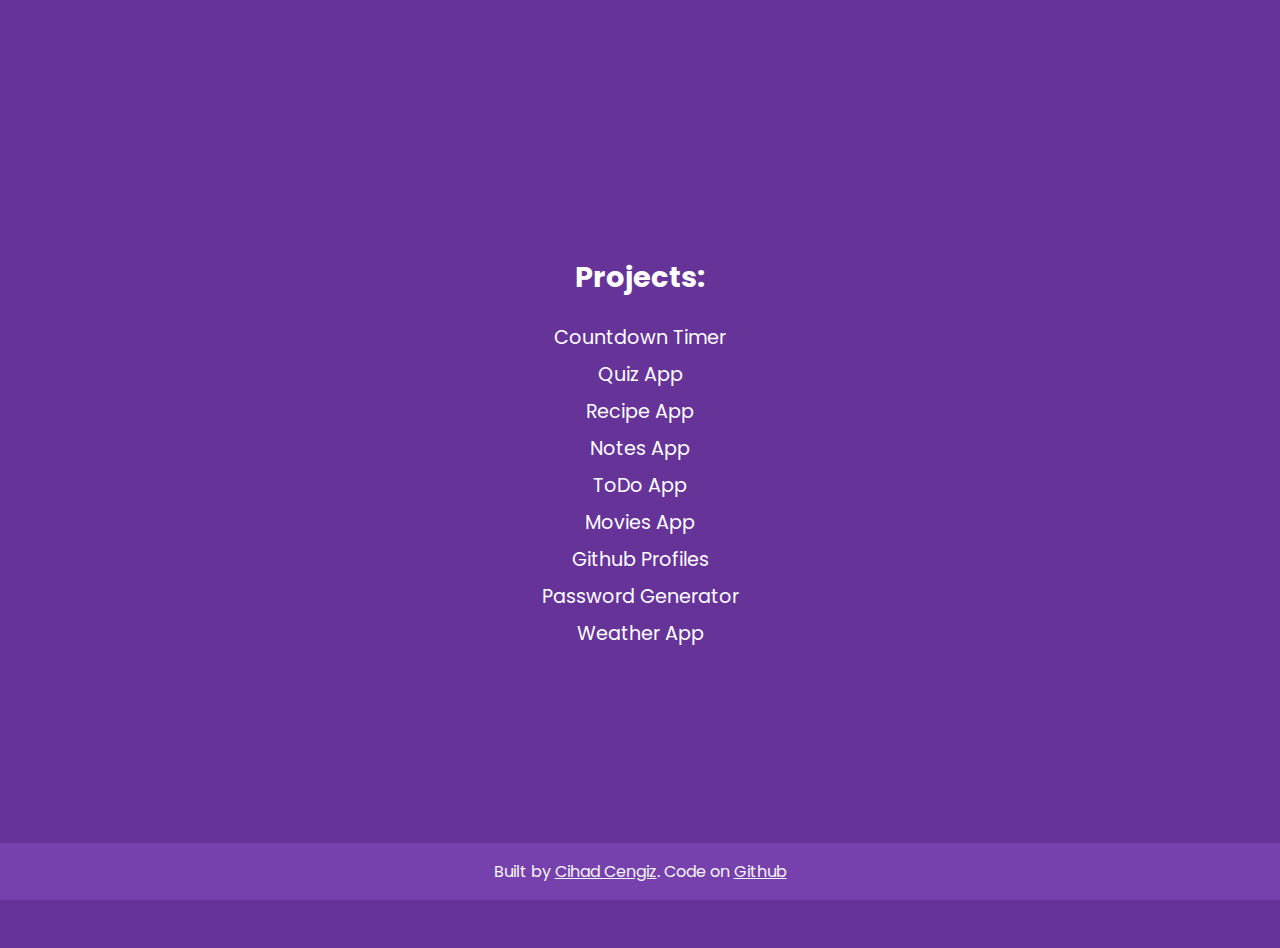
<file: index.html>
<!DOCTYPE html>
<html lang="en">
    <head>
        <meta charset="UTF-8" />
        <meta name="viewport" content="width=device-width, initial-scale=1.0" />
        <title>Javascript Projects</title>
        <link rel="stylesheet" href="style.css" />
    </head>
    <body>
        <h3>Projects:</h3>
        <ul>
            <li>
                <a target="_blank" href="countdown-timer/index.html"
                    >Countdown Timer</a
                >
            </li>
            <li><a target="_blank" href="quiz-app/index.html">Quiz App</a></li>
            <li>
                <a target="_blank" href="recipe-app/index.html">Recipe App</a>
            </li>
            <li>
                <a target="_blank" href="notes-app/index.html">Notes App</a>
            </li>
            <li><a target="_blank" href="todo-app/index.html">ToDo App</a></li>
            <li>
                <a target="_blank" href="movie-app/index.html">Movies App</a>
            </li>
            <li>
                <a target="_blank" href="github-profiles/index.html">Github Profiles</a>
            </li>
            <li>
                <a target="_blank" href="password-generator/index.html"
                    >Password Generator</a
                >
            </li>
            <li>
                <a target="_blank" href="weather-app/index.html">Weather App</a>
            </li>
        </ul>

        <footer>
            Built by
            <a target="_blank" href="https://cihadcengiz.github.io">Cihad Cengiz</a>.
            Code on
            <a
                target="_blank"
                href="https://github.com/CihadCengiz/jsprojects"
                >Github</a
            >
        </footer>
    </body>
</html>
</file>
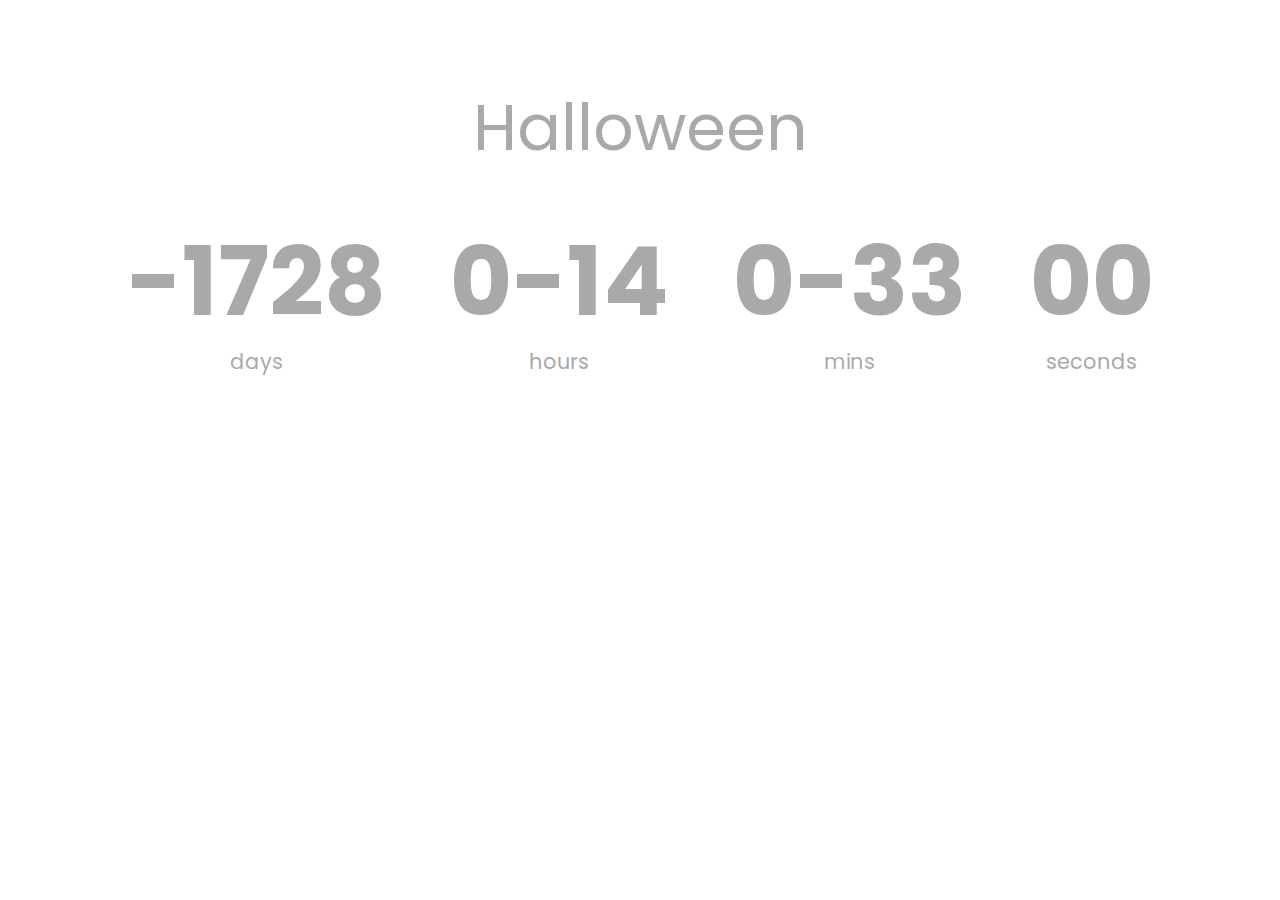
<file: countdown-timer/index.html>
<!DOCTYPE html>
<html lang="en">
    <head>
        <meta charset="UTF-8">
        <meta name="viewport"
        content="width=device-width,
        initial-scale=1.0">
        <title>Countdown Timer</title>
        <link rel="stylesheet" href="style.css">
        <script src="script.js" defer></script>
    </head>
    <body>
        <h1>Halloween</h1>
        <div class="countdown-container">
            <div class="countdown-el days-c">
                <p class="big-text" id="days">0</p>
                <span>days</span>
            </div>
        <div class="countdown-container">
            <div class="countdown-el hours-c">
                <p class="big-text" id="hours">0</p>
                <span>hours</span>
        </div>
        <div class="countdown-container">
            <div class="countdown-el mins-c">
                <p class="big-text" id="mins">0</p>
                <span>mins</span>
            </div>
        <div class="countdown-container">
            <div class="countdown-el seconds-c">
                <p class="big-text" id="seconds">0</p>
                <span>seconds</span>
            </div>
        </div>
    </body>
</html>
</file>
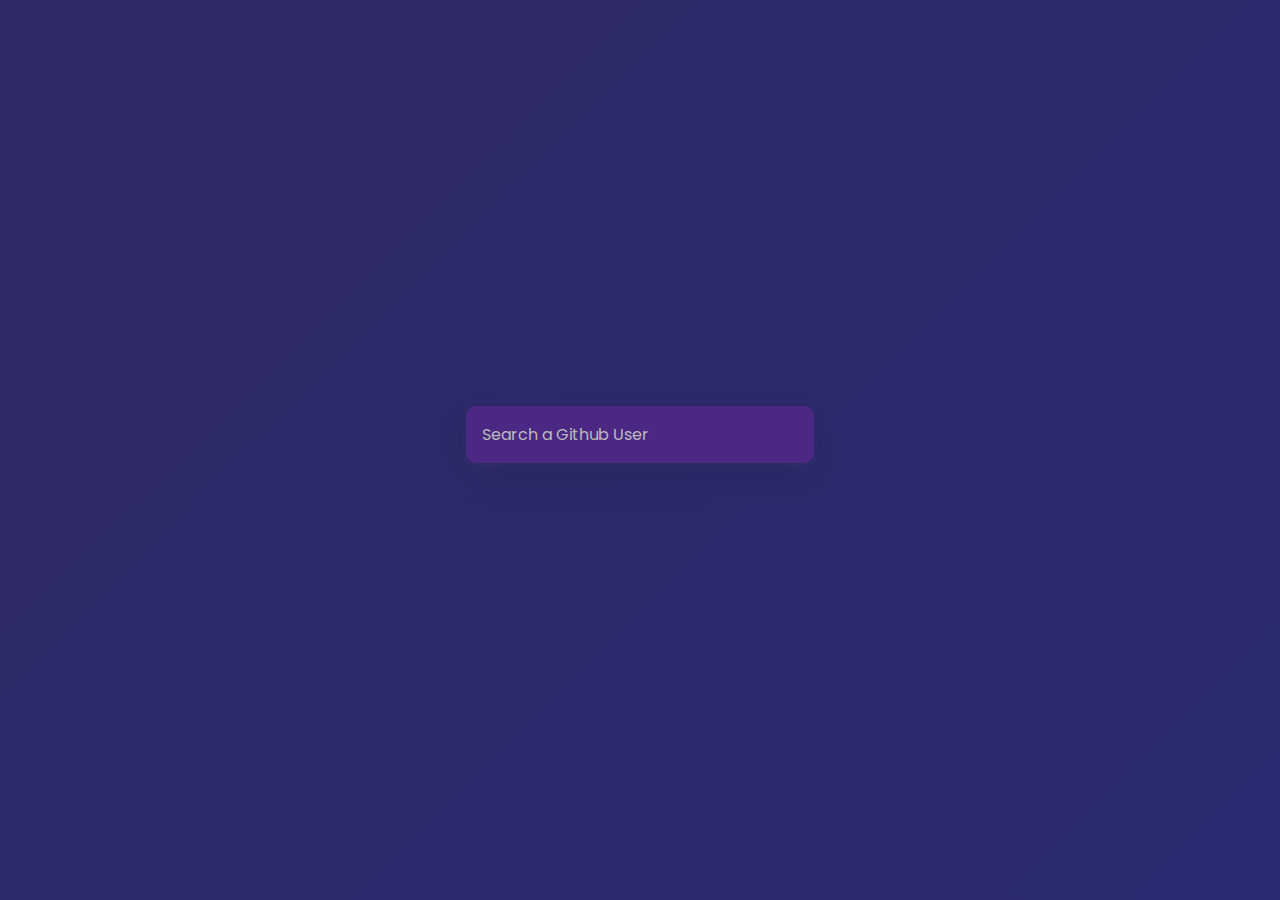
<file: github-profiles/index.html>
<!DOCTYPE html>
<html lang="en">
    <head>
        <meta charset="UTF-8" />
        <meta name="viewport" content="width=device-width, initial-scale=1.0" />
        <title>Github Profiles</title>
        <link rel="stylesheet" href="style.css" />
        <script src="script.js" defer></script>
    </head>
    <body>
        <form id="form">
            <input type="text" id="search" placeholder="Search a Github User" />
        </form>
        <main id="main"></main>
    </body>
</html>
</file>
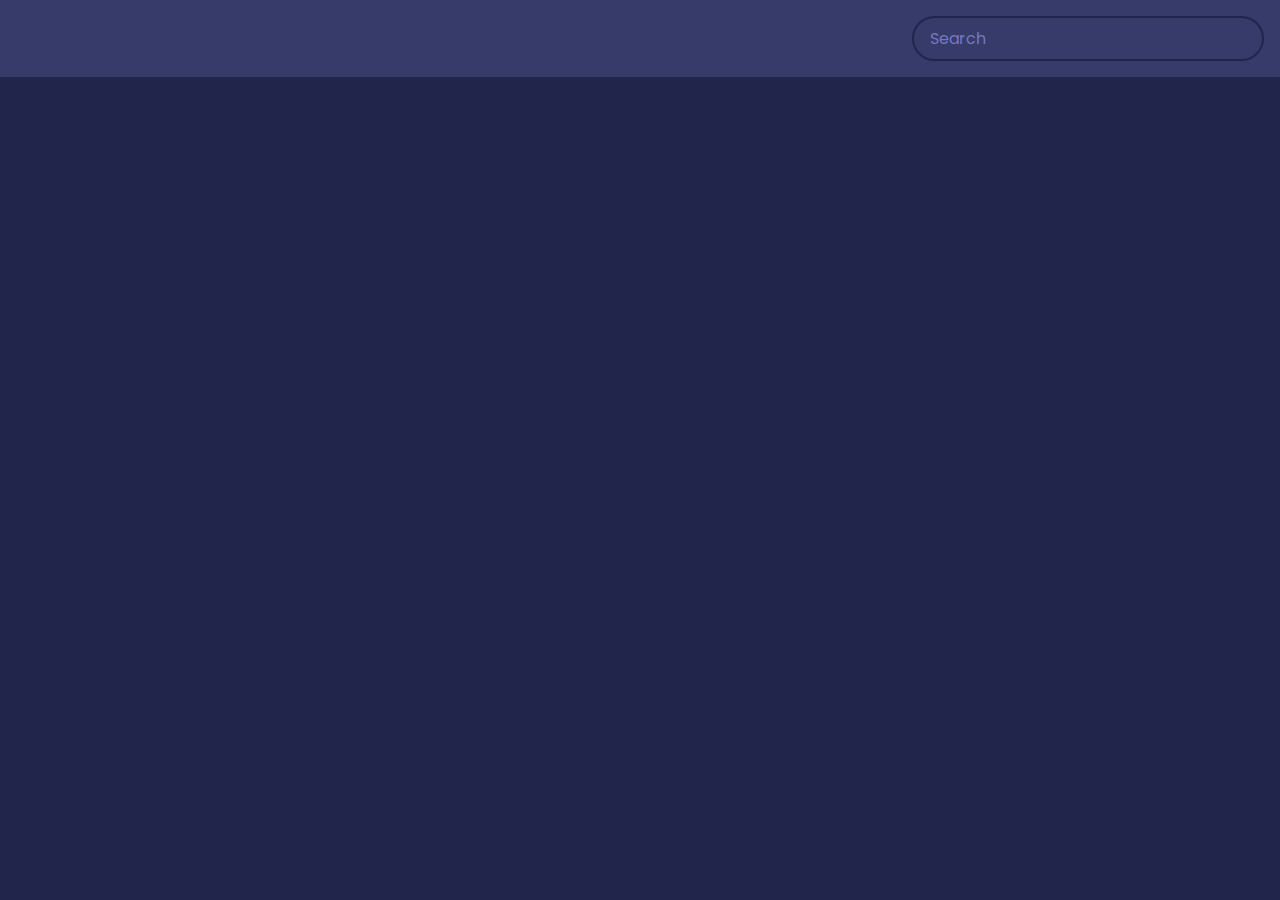
<file: movie-app/index.html>
<!DOCTYPE html>
<html lang="en">
    <head>
        <meta charset="UTF-8" />
        <meta name="viewport" content="width=device-width, initial-scale=1.0" />
        <title>Movies App</title>
        <link rel="stylesheet" href="style.css" />
        <script src="script.js" defer></script>
    </head>
    <body>
        <header>
            <form id="form">
                <input
                    type="text"
                    id="search"
                    placeholder="Search"
                    class="search"
                />
            </form>
        </header>
        <main id="main"></main>
    </body>
</html>
</file>
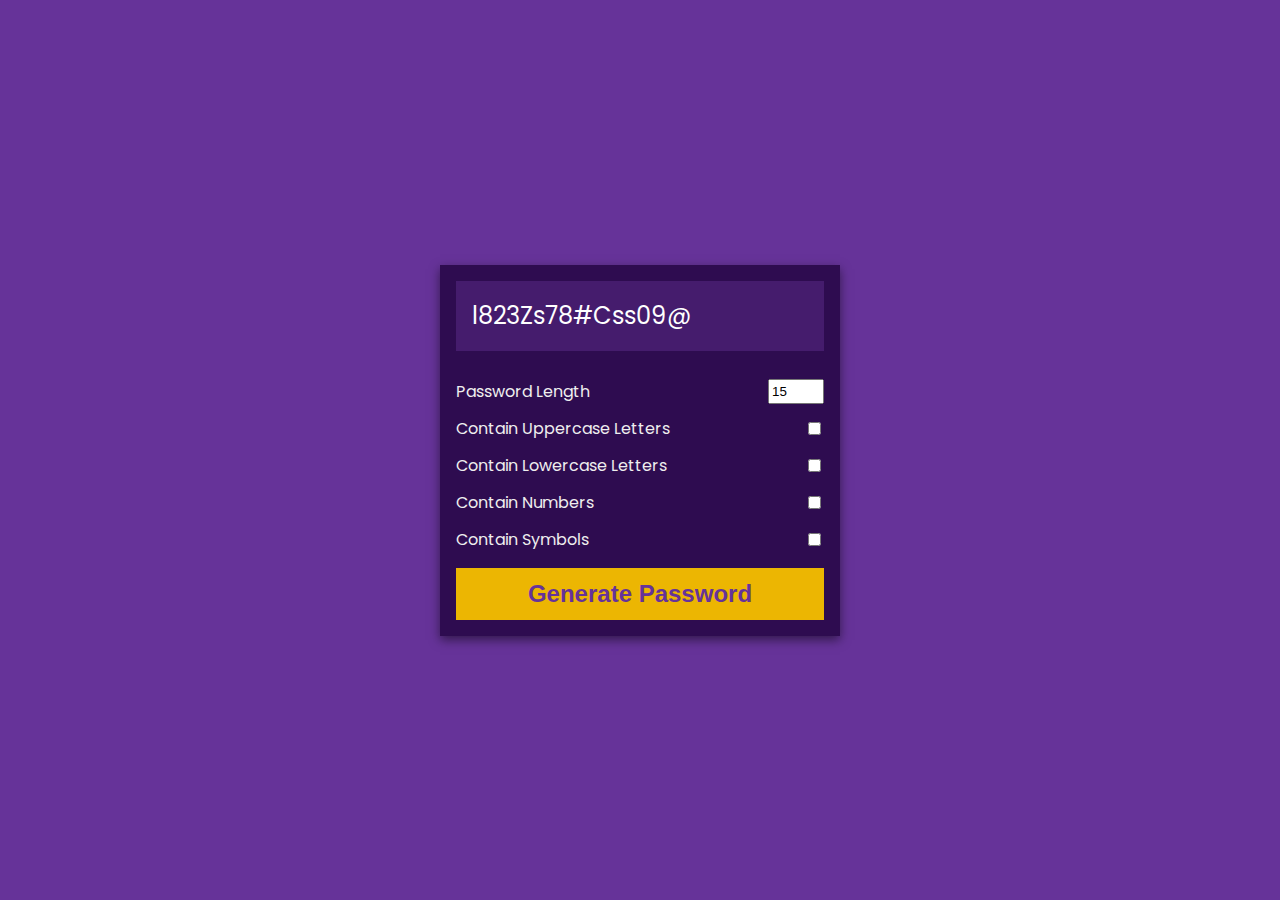
<file: password-generator/index.html>
<!DOCTYPE html>
<html lang="en">
    <head>
        <meta charset="UTF-8" />
        <meta name="viewport" content="width=device-width, initial-scale=1.0" />
        <title>Password Generator</title>
        <link rel="stylesheet" href="style.css" />
        <script src="script.js" defer></script>
    </head>
    <body>
        <div class="pw-container">
            <div class="pw-header">
                <div class="pw">
                    <span id="pw">l823Zs78#Css09@</span>
                    <button id="copy">Copy</button>
                </div>
            </div>
            <div class="pw-body">
                <div class="form-control">
                    <label for="len">Password Length</label>
                    <input id="len" value="15" type="number" min="2" max="30" />
                </div>
                <div class="form-control">
                    <label for="upper">Contain Uppercase Letters</label>
                    <input id="upper" type="checkbox" />
                </div>
                <div class="form-control">
                    <label for="lower">Contain Lowercase Letters</label>
                    <input id="lower" type="checkbox" />
                </div>
                <div class="form-control">
                    <label for="number">Contain Numbers</label>
                    <input id="number" type="checkbox" />
                </div>
                <div class="form-control">
                    <label for="symbol">Contain Symbols</label>
                    <input id="symbol" type="checkbox" />
                </div>
                <button class="generate" id="generate">
                    Generate Password
                </button>
            </div>
        </div>
    </body>
</html>
</file>
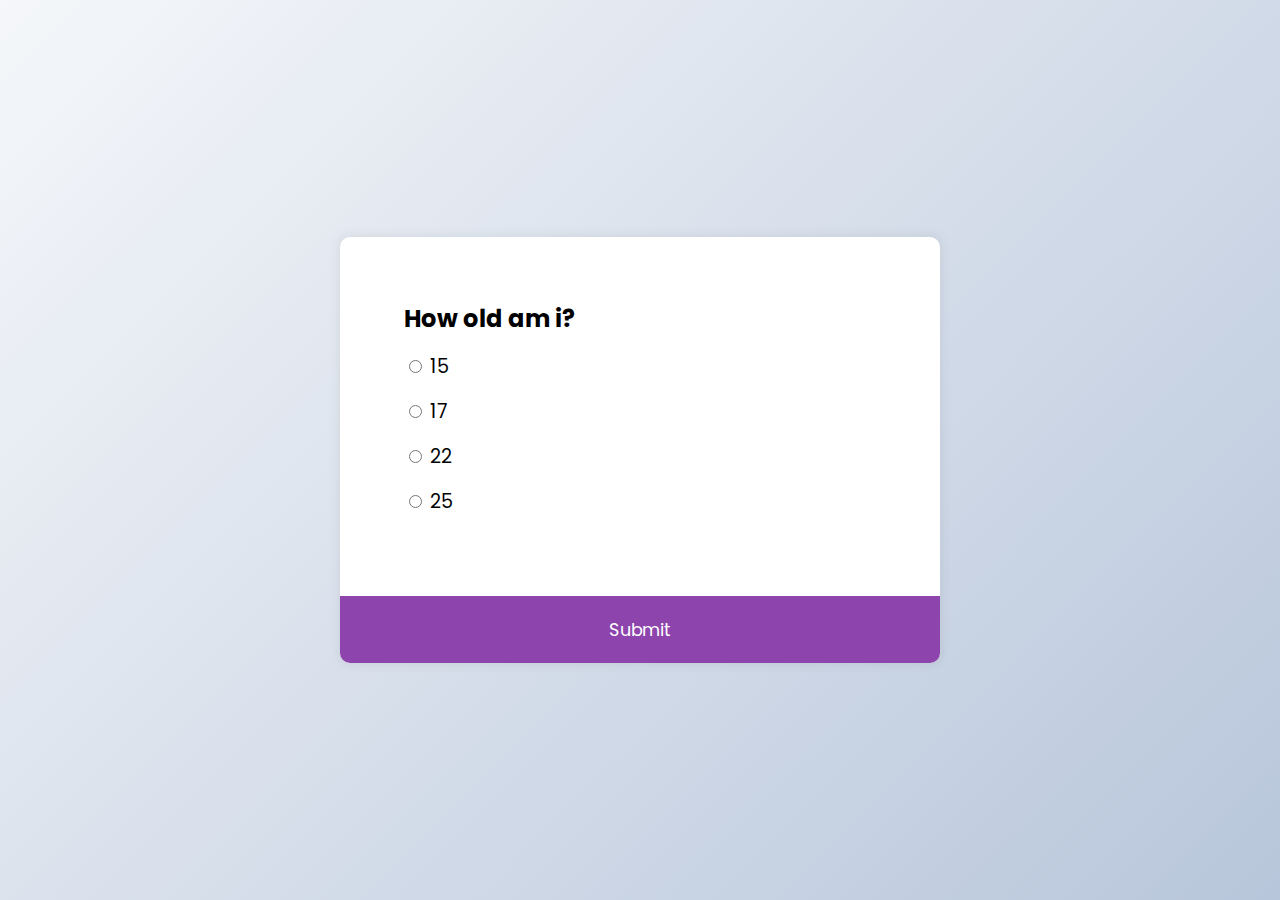
<file: quiz-app/index.html>
<!DOCTYPE html>
<html lang="en">
    <head>
        <meta charset="UTF-8" />
        <meta name="viewport" content="width=device-width, initial-scale=1.0" />
        <title>Quiz App</title>
        <link rel="stylesheet" href="style.css" />
        <script src="script.js" defer></script>
    </head>
    <body>
        <div class="quiz-container" id="quiz">
            <div class="quiz-header">
                <h2 id="question">Question text</h2>
                <ul>
                    <li>
                        <input
                            type="radio"
                            id="a"
                            name="answer"
                            class="answer"
                        />
                        <label id="a_text" for="a">Question</label>
                    </li>
                    <li>
                        <input
                            type="radio"
                            id="b"
                            name="answer"
                            class="answer"
                        />
                        <label id="b_text" for="b">Question</label>
                    </li>
                    <li>
                        <input
                            type="radio"
                            id="c"
                            name="answer"
                            class="answer"
                        />
                        <label id="c_text" for="c">Question</label>
                    </li>
                    <li>
                        <input
                            type="radio"
                            id="d"
                            name="answer"
                            class="answer"
                        />
                        <label id="d_text" for="d">Question</label>
                    </li>
                </ul>
            </div>
            <button id="submit">Submit</button>
        </div>
    <!-- Code injected by live-server -->
<script type="text/javascript">
	// <![CDATA[  <-- For SVG support
	if ('WebSocket' in window) {
		(function () {
			function refreshCSS() {
				var sheets = [].slice.call(document.getElementsByTagName("link"));
				var head = document.getElementsByTagName("head")[0];
				for (var i = 0; i < sheets.length; ++i) {
					var elem = sheets[i];
					var parent = elem.parentElement || head;
					parent.removeChild(elem);
					var rel = elem.rel;
					if (elem.href && typeof rel != "string" || rel.length == 0 || rel.toLowerCase() == "stylesheet") {
						var url = elem.href.replace(/(&|\?)_cacheOverride=\d+/, '');
						elem.href = url + (url.indexOf('?') >= 0 ? '&' : '?') + '_cacheOverride=' + (new Date().valueOf());
					}
					parent.appendChild(elem);
				}
			}
			var protocol = window.location.protocol === 'http:' ? 'ws://' : 'wss://';
			var address = protocol + window.location.host + window.location.pathname + '/ws';
			var socket = new WebSocket(address);
			socket.onmessage = function (msg) {
				if (msg.data == 'reload') window.location.reload();
				else if (msg.data == 'refreshcss') refreshCSS();
			};
			if (sessionStorage && !sessionStorage.getItem('IsThisFirstTime_Log_From_LiveServer')) {
				console.log('Live reload enabled.');
				sessionStorage.setItem('IsThisFirstTime_Log_From_LiveServer', true);
			}
		})();
	}
	else {
		console.error('Upgrade your browser. This Browser is NOT supported WebSocket for Live-Reloading.');
	}
	// ]]>
</script></body>
</html>
</file>
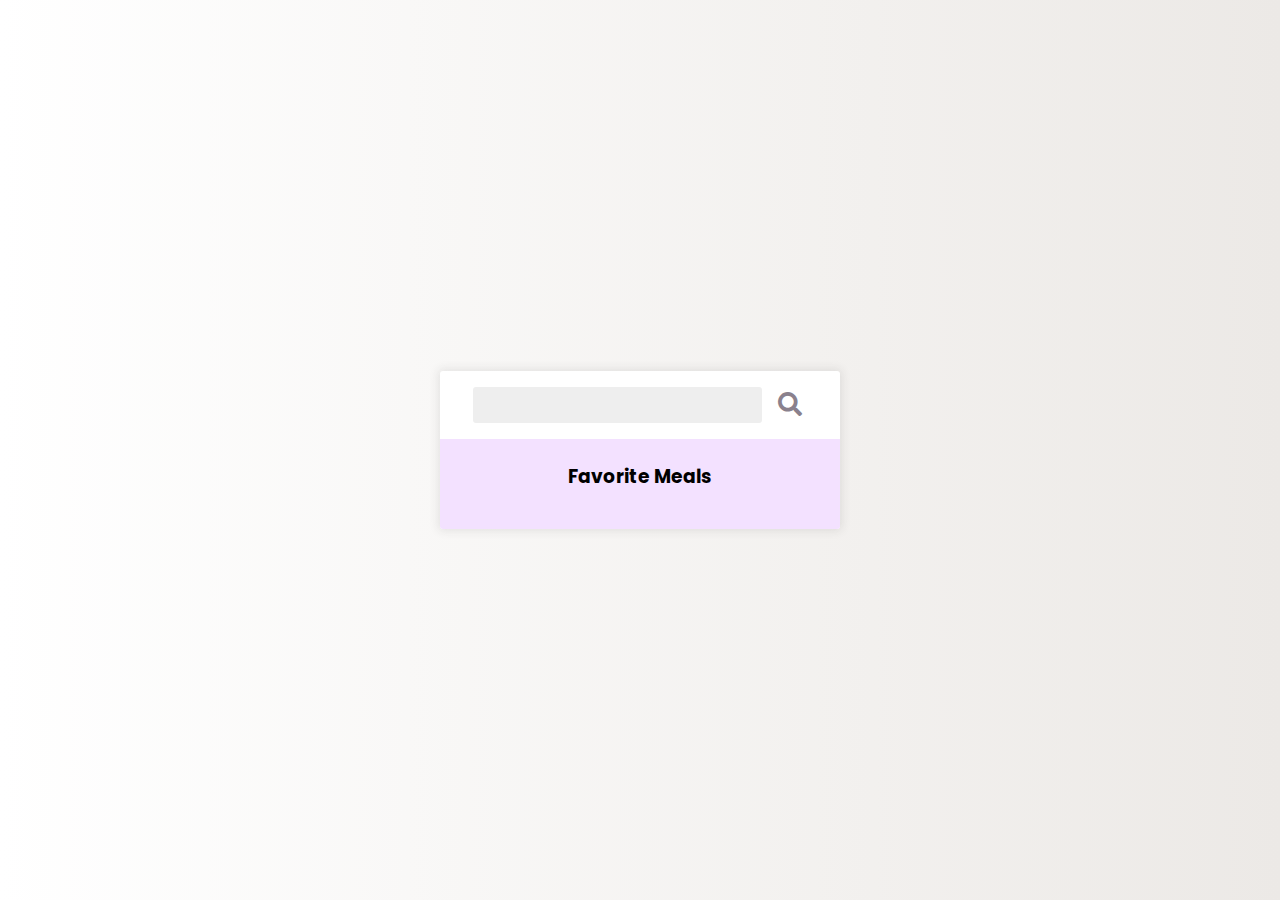
<file: recipe-app/index.html>
<!DOCTYPE html>
<html lang="en">
    <head>
        <meta charset="UTF-8" />
        <meta name="viewport" content="width=device-width, initial-scale=1.0" />
        <title>Recipes App</title>
        <link
            rel="stylesheet"
            href="https://cdnjs.cloudflare.com/ajax/libs/font-awesome/5.14.0/css/all.min.css"
        />
        <link rel="stylesheet" href="style.css" />
        <script src="script.js" defer></script>
    </head>
    <body>
        <div class="mobile-container">
            <header>
                <input type="text" id="search-term" />
                <button id="search"><i class="fas fa-search"></i></button>
            </header>
            <div class="fav-container">
                <h3>Favorite Meals</h3>
                <ul class="fav-meals" id="fav-meals"></ul>
            </div>
            <div class="meals" id="meals"></div>
        </div>

        <div class="popup-container hidden" id="meal-popup">
            <div class="popup">
                <button id="close-popup" class="close-popup">
                    <i class="fas fa-times"></i>
                </button>
                <div class="meal-info" id="meal-info"></div>
            </div>
        </div>
    </body>
</html>
</file>
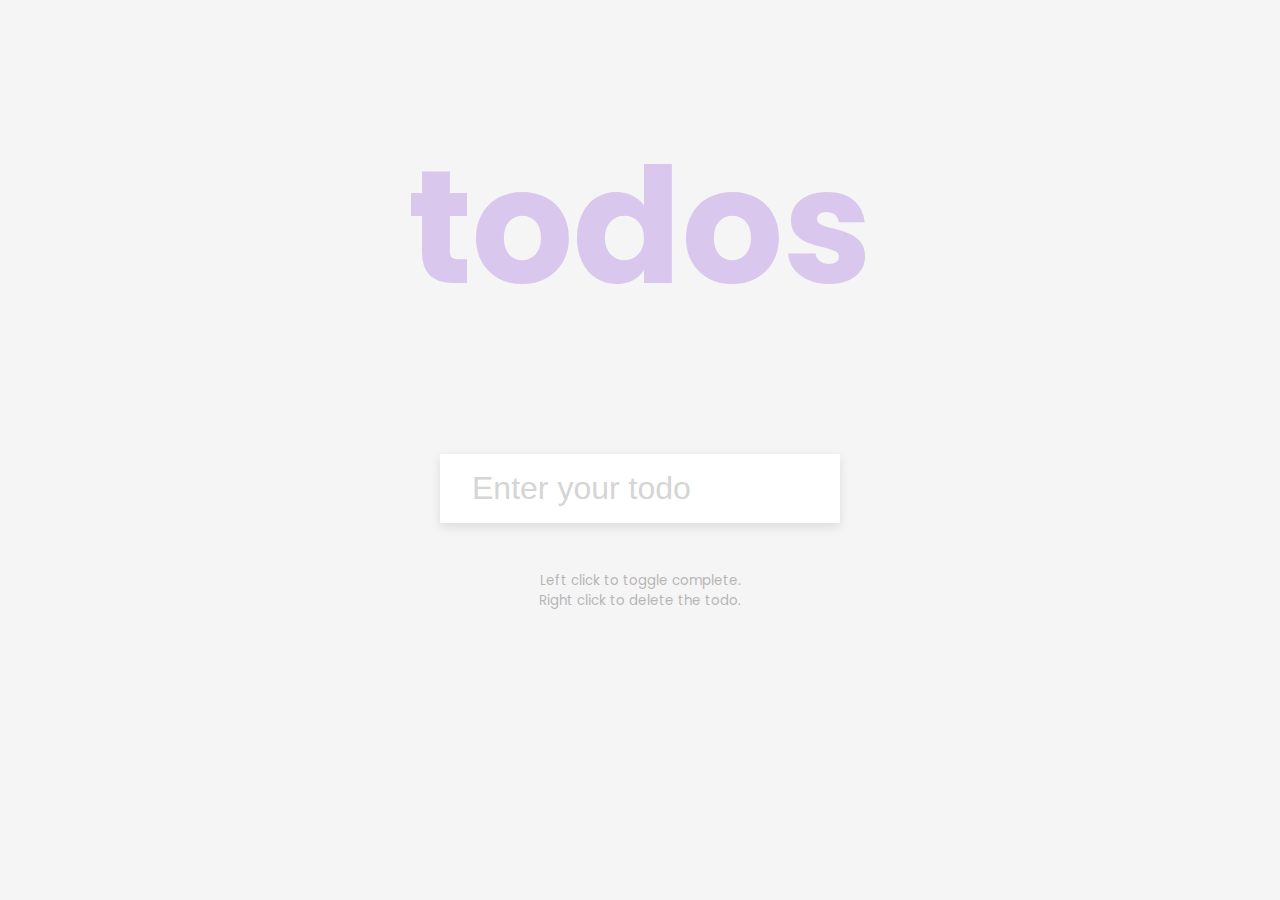
<file: todo-app/index.html>
<!DOCTYPE html>
<html lang="en">
    <head>
        <meta charset="UTF-8" />
        <meta name="viewport" content="width=device-width, initial-scale=1.0" />
        <title>ToDo App</title>
        <link rel="stylesheet" href="style.css" />
        <script src="script.js" defer></script>
    </head>
    <body>
        <h1>todos</h1>
        <form id="form">
            <input
                type="text"
                id="input"
                class="input"
                placeholder="Enter your todo"
                autocomplete="off"
            />
            <ul class="todos" id="todos"></ul>
        </form>
        <small
            >Left click to toggle complete. <br />Right click to delete the
            todo.</small
        >
    </body>
</html>
</file>
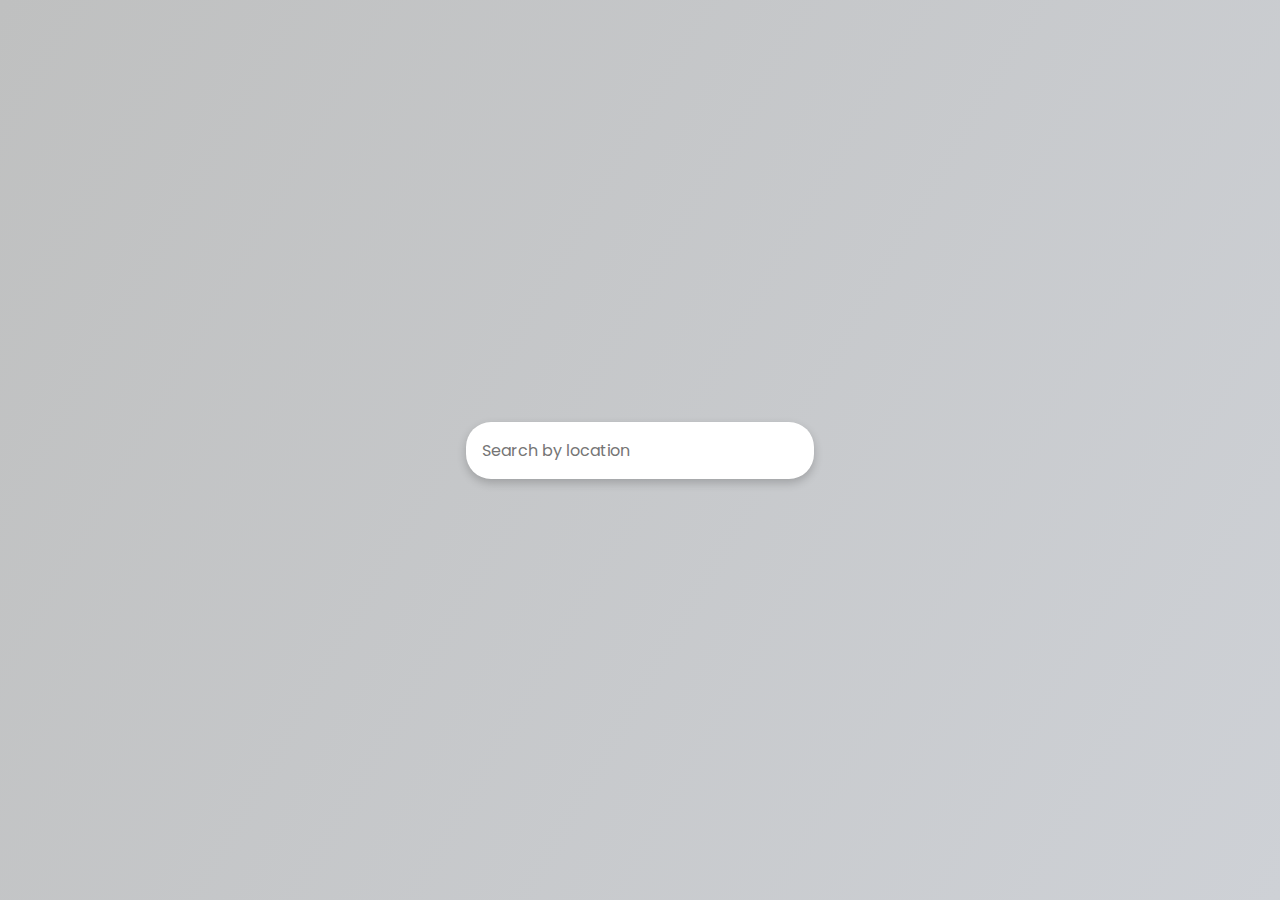
<file: weather-app/index.html>
<!DOCTYPE html>
<html lang="en">
    <head>
        <meta charset="UTF-8" />
        <meta name="viewport" content="width=device-width, initial-scale=1.0" />
        <title>Weather App</title>
        <link rel="stylesheet" href="style.css" />
        <script src="script.js" defer></script>
    </head>
    <body>
        <form id="form">
            <input
                type="text"
                id="search"
                placeholder="Search by location"
                autocomplete="off"
            />
        </form>
        <main id="main"></main>
    </body>
</html>
</file>
<file: style.css>
@import url("https://fonts.googleapis.com/css2?family=Poppins:wght@200;400;600&display=swap");

* {
    box-sizing: border-box;
}

body {
    background-color: rebeccapurple;
    display: flex;
    flex-direction: column;
    align-items: center;
    justify-content: center;
    font-family: "Poppins", sans-serif;
    margin: 0 0 3rem;
    min-height: 100vh;
}

h3 {
    color: #fff;
    font-size: 1.8rem;
    margin-bottom: 0;
}

ul {
    list-style-type: none;
    padding: 0;
}

li {
    margin: 0.5rem 0;
    text-align: center;
}

li a {
    color: #fff;
    font-size: 1.2rem;
    text-decoration: none;
}

footer {
    background-color: rgb(119, 65, 173);
    color: #f5f5f5;
    padding: 1rem;
    text-align: center;
    position: fixed;
    bottom: 0;
    width: 100%;
}

footer a {
    color: #f5f5f5;
}
</file>
<file: countdown-timer/style.css>
@import url('https://fonts.googleapis.com/css2?family=Poppins:wght@200;400;600&display=swap');

* {
    box-sizing: border-box;
}

body {
    margin: 0;
    color: darkgray;
    font-family: 'Poppins', sans-serif;
    background-image: url('https://images.unsplash.com/photo-1477516561410-f0b5dd8319e4?ixid=MXwxMjA3fDB8MHxwaG90by1wYWdlfHx8fGVufDB8fHw%3D&ixlib=rb-1.2.1&auto=format&fit=crop&w=889&q=80');
    min-height: 100vh;
    background-size: cover;
    background-position: center center;
    display: flex;
    flex-direction: column;
    align-items: center;
}

h1 {
    font-size: 4rem;
    margin-top: 5rem;
    font-weight: normal;
}

.countdown-container {
    display: flex;
    flex-wrap: wrap;
    justify-content: center;
}

.big-text {
    font-weight: bold;
    font-size: 6rem;
    line-height: 1;
    margin: 1rem 2rem;

}

.countdown-el {
    text-align: center;
}

.countdown-el span {
    font-size: 1.3rem;
}
</file>
<file: github-profiles/style.css>
@import url("https://fonts.googleapis.com/css2?family=Poppins:wght@200;400;600&display=swap");

* {
    box-sizing: border-box;
}

body {
    background-color: #2a2a72;
    background-image: linear-gradient(315deg, #2a2a72 0%, #2e2a68 74%);
    display: flex;
    flex-direction: column;
    align-items: center;
    justify-content: center;
    font-family: "Poppins", sans-serif;
    margin: 0;
    min-height: 100vh;
}

input {
    background-color: #4c2885;
    border-radius: 10px;
    border: none;
    box-shadow: 0 5px 10px rgba(154, 160, 185, 0.05),
        0 15px 40px rgba(0, 0, 0, 0.1);
    color: white;
    font-family: inherit;
    font-size: 1rem;
    padding: 1rem;
    margin-bottom: 2rem;
}

input::placeholder {
    color: #bbb;
}

input:focus {
    outline: none;
}

.card {
    background-color: #4c2885;
    background-image: linear-gradient(315deg, #4c2885 0%, #4c11ac 100%);
    border-radius: 20px;
    box-shadow: 0 5px 10px rgba(154, 160, 185, 0.05),
        0 15px 40px rgba(0, 0, 0, 0.1);
    display: flex;
    padding: 3rem;
    max-width: 800px;
}

.avatar {
    border: 10px solid #2a2a72;
    border-radius: 50%;
    height: 150px;
    width: 150px;
}

.user-info {
    color: #eee;
    margin-left: 2rem;
}

.user-info h2 {
    margin-top: 0;
}

.user-info ul {
    display: flex;
    justify-content: space-between;
    list-style-type: none;
    padding: 0;
    max-width: 400px;
}

.user-info ul li {
    display: flex;
    align-items: center;
}

.user-info ul li strong {
    font-size: 0.9rem;
    margin-left: 0.5rem;
}

.repo {
    background-color: #2a2a72;
    border-radius: 5px;
    display: inline-block;
    color: white;
    font-size: 0.7rem;
    padding: 0.25rem 0.5rem;
    margin-right: 0.5rem;
    margin-bottom: 0.5rem;
    text-decoration: none;
}
</file>
<file: movie-app/style.css>
@import url("https://fonts.googleapis.com/css2?family=Poppins:wght@200;400;600&display=swap");

* {
    box-sizing: border-box;
}

body {
    background-color: #22254b;
    font-family: "Poppins", sans-serif;
    margin: 0;
}

header {
    background-color: #373b69;
    display: flex;
    justify-content: flex-end;
    padding: 1rem;
}

.search {
    background-color: transparent;
    border: 2px solid #22254b;
    border-radius: 50px;
    color: #fff;
    font-family: inherit;
    font-size: 1rem;
    padding: 0.5rem 1rem;
}

.search::placeholder {
    color: #7378c5;
}

.search:focus {
    background-color: #22254b;
    outline: none;
}

main {
    display: flex;
    flex-wrap: wrap;
}

.movie {
    background-color: #373b69;
    border-radius: 3px;
    box-shadow: 0 4px 5px rgba(0, 0, 0, 0.2);
    overflow: hidden;
    position: relative;
    margin: 1rem;
    width: 300px;
}

.movie img {
    width: 100%;
}

.movie-info {
    color: #eee;
    display: flex;
    align-items: center;
    justify-content: space-between;
    padding: 0.5rem 1rem 1rem;
    letter-spacing: 0.5px;
}

.movie-info h3 {
    margin: 0;
}

.movie-info span {
    background-color: #22254b;
    border-radius: 3px;
    font-weight: bold;
    padding: 0.25rem 0.5rem;
}
.movie-info span.green {
    color: rgb(39, 189, 39);
}

.movie-info span.orange {
    color: orange;
}

.movie-info span.red {
    color: rgb(189, 42, 42);
}

.overview {
    background-color: #fff;
    padding: 2rem;
    position: absolute;
    max-height: 100%;
    overflow: auto;
    left: 0;
    bottom: 0;
    right: 0;
    transform: translateY(101%);
    transition: transform 0.3s ease-in;
}

.overview h3 {
    margin-top: 0;
}

.movie:hover .overview {
    transform: translateY(0);
}
</file>
<file: password-generator/style.css>
@import url("https://fonts.googleapis.com/css2?family=Poppins:wght@200;400;600&display=swap");

* {
    box-sizing: border-box;
}

body {
    background-color: rebeccapurple;
    color: white;
    display: flex;
    align-items: center;
    justify-content: center;
    font-family: "Poppins", sans-serif;
    margin: 0;
    min-height: 100vh;
}

.pw-container {
    background-color: rgb(46, 12, 80);
    box-shadow: 0 4px 10px rgba(0, 0, 0, 0.5);
    min-width: 400px;
}

.pw-header {
    padding: 1rem;
}

.pw {
    background-color: rgb(69, 28, 109);
    display: flex;
    font-size: 1.5rem;
    align-items: center;
    height: 70px;
    width: 100%;
    position: relative;
    padding: 1rem;
    overflow: auto;
}

.pw button {
    background-color: white;
    border: none;
    color: rgb(29, 2, 56);
    cursor: pointer;
    font-family: inherit;
    font-weight: bold;
    padding: 0.25rem;
    position: absolute;
    top: 0;
    right: 0;
    transform: translate(0, 20%);
    transition: opacity 0.2s ease, transform 0.2s ease;
    opacity: 0;
}

.pw:hover button {
    opacity: 1;
    transform: translate(0, 0%);
}

.pw-body {
    padding: 0 1rem 1rem;
}

.form-control {
    color: #eee;
    display: flex;
    justify-content: space-between;
    margin: 0.75rem 0;
}

.generate {
    background-color: #ecb602;
    border: none;
    color: rebeccapurple;
    cursor: pointer;
    display: block;
    font-size: 1.5rem;
    font-weight: bold;
    padding: 0.75rem;
    margin-top: 1rem;
    width: 100%;
}
</file>
<file: quiz-app/style.css>
@import url('https://fonts.googleapis.com/css2?family=Poppins:wght@200;400;600&display=swap');

* {
    box-sizing: border-box;
}

body {
    background-color: #b8c6db;
    background-image: linear-gradient(315deg, #b8c6db 0%, #f5f7fa 100%);
    font-family: 'Poppins', sans-serif;
    margin: 0;
    display: flex;
    align-items: center;
    justify-content: center;
    min-height: 100vh;
}

.quiz-container {
    background-color: white;
    width: 600px;
    max-width: 100%;
    overflow: hidden;
    border-radius: 10px;
    box-shadow: 0 0 10px 2px rgba(100, 100, 100, 0.1);
}

.quiz-header {
    padding: 4rem;
}

h2 {
    margin: 0;
}

ul {
    list-style-type: none;
    padding: 0;

}

ul li {
    margin: 1rem 0;
    font-size: 1.2rem;
}

ul li label {
    cursor: pointer;
}

button {
    background-color: #8e44ad;
    display: block;
    width: 100%;
    padding: 1.3rem;
    color: white;
    font-family: inherit;
    border: none;
    cursor: pointer;
    font-size: 1.1rem;
}

button:hover {
    background-color: #732d91;
}
</file>
<file: recipe-app/style.css>
@import url("https://fonts.googleapis.com/css2?family=Poppins:wght@200;400;600&display=swap");

* {
    box-sizing: border-box;
}

body {
    background: #ece9e6;
    background: -webkit-linear-gradient(to right, #ffffff, #ece9e6);
    background: linear-gradient(to right, #ffffff, #ece9e6);
    display: flex;
    align-items: center;
    justify-content: center;
    font-family: "Poppins", sans-serif;
    margin: 0;
    min-height: 100vh;
}

img {
    max-width: 100%;
}

.mobile-container {
    background-color: #fff;
    box-shadow: 0 0 10px 2px #3333331a;
    border-radius: 3px;
    overflow: hidden;
    width: 400px;
}

header {
    display: flex;
    align-items: center;
    justify-content: center;
    padding: 1rem;
}

header input {
    background-color: #eee;
    border: none;
    border-radius: 3px;
    font-family: inherit;
    padding: 0.5rem 1rem;
}

header button {
    background-color: transparent;
    border: none;
    color: rgb(138, 129, 141);
    font-size: 1.5rem;
    margin-left: 10px;
}

.fav-container {
    background-color: rgb(243, 225, 255);
    padding: 0.25rem 1rem;
    text-align: center;
}

.fav-meals {
    display: flex;
    flex-wrap: wrap;
    justify-content: center;
    list-style-type: none;
    padding: 0;
}

.fav-meals li {
    cursor: pointer;
    position: relative;
    margin: 5px;
    width: 75px;
}

.fav-meals li .clear {
    background-color: transparent;
    border: none;
    cursor: pointer;
    opacity: 0;
    position: absolute;
    top: -0.5rem;
    right: -0.5rem;
    font-size: 1.2rem;
}

.fav-meals li:hover .clear {
    opacity: 1;
}

.fav-meals li img {
    border: 2px solid #ffffff;
    border-radius: 50%;
    box-shadow: 0 0 10px 2px #3333331a;
    object-fit: cover;
    height: 70px;
    width: 70px;
}

.fav-meals li span {
    display: inline-block;
    font-size: 0.9rem;
    white-space: nowrap;
    overflow: hidden;
    text-overflow: ellipsis;
    width: 75px;
}

.meal {
    border-radius: 3px;
    box-shadow: 0 0 10px 2px #3333331a;
    cursor: pointer;
    margin: 1.5rem;
    overflow: hidden;
}

.meal-header {
    position: relative;
}

.meal-header .random {
    position: absolute;
    top: 1rem;
    background-color: #fff;
    padding: 0.25rem 1rem;
    border-top-right-radius: 3px;
    border-bottom-right-radius: 3px;
}

.meal-header img {
    object-fit: cover;
    height: 250px;
    width: 100%;
}

.meal-body {
    display: flex;
    align-items: center;
    justify-content: space-between;
    padding: 1rem;
}

.meal-body h4 {
    margin: 0;
}

.meal-body .fav-btn {
    border: none;
    background-color: transparent;
    color: rgb(197, 188, 188);
    cursor: pointer;
    font-size: 1.2rem;
}

.meal-body .fav-btn.active {
    color: rebeccapurple;
}

.popup-container {
    background-color: rgba(0, 0, 0, 0.5);
    display: flex;
    align-items: center;
    justify-content: center;
    position: fixed;
    left: 0;
    right: 0;
    top: 0;
    bottom: 0;
}

.popup-container.hidden {
    opacity: 0;
    pointer-events: none;
}

.popup {
    background-color: #fff;
    border-radius: 5px;
    padding: 0 2rem;
    position: relative;
    overflow: auto;
    max-height: 100vh;
    max-width: 600px;
    width: 100%;
}

.popup .close-popup {
    background-color: transparent;
    border: none;
    cursor: pointer;
    font-size: 1.5rem;
    position: absolute;
    top: 1rem;
    right: 1rem;
}

.meal-info h1 {
    text-align: center;
}
</file>
<file: todo-app/style.css>
@import url("https://fonts.googleapis.com/css2?family=Poppins:wght@200;400;600&display=swap");

* {
    box-sizing: border-box;
}

body {
    background-color: #f5f5f5;
    color: #444;
    display: flex;
    align-items: center;
    flex-direction: column;
    font-family: "Poppins", sans-serif;
    margin: 0;
    min-height: 100vh;
}

h1 {
    color: rgb(179, 131, 226);
    font-size: 10rem;
    text-align: center;
    opacity: 0.4;
}

form {
    box-shadow: 0 4px 10px rgba(0, 0, 0, 0.1);
    max-width: 100%;
    width: 400px;
}

.input {
    border: none;
    color: #444;
    font-size: 2rem;
    padding: 1rem 2rem;
    display: block;
    width: 100%;
}

.input::placeholder {
    color: #d5d5d5;
}

.todos {
    background-color: #fff;
    padding: 0;
    margin: 0;
    list-style-type: none;
}

.todos li {
    border-top: 1px solid #e5e5e5;
    cursor: pointer;
    font-size: 1.5rem;
    padding: 1rem 2rem;
}

.todos li.completed {
    color: #b6b6b6;
    text-decoration: line-through;
}

small {
    color: #b5b5b5;
    margin-top: 3rem;
    text-align: center;
}
</file>
<file: weather-app/style.css>
@import url("https://fonts.googleapis.com/css2?family=Poppins:wght@200;400;600&display=swap");

* {
    box-sizing: border-box;
}

body {
    background: linear-gradient(300deg, #ced1d6, #bfc0c0);
    font-family: "Poppins", sans-serif;
    display: flex;
    flex-direction: column;
    align-items: center;
    justify-content: center;
    margin: 0;
    min-height: 100vh;
}

input {
    background-color: #fff;
    border: none;
    border-radius: 25px;
    box-shadow: 0 4px 10px rgba(0, 0, 0, 0.2);
    font-family: inherit;
    font-size: 1rem;
    padding: 1rem;
    min-width: 300px;
}

input:focus {
    outline: none;
}

.weather {
    font-size: 2rem;
    text-align: center;
}

.weather h2 {
    display: flex;
    align-items: center;
    margin-bottom: 0;
}
</file>
